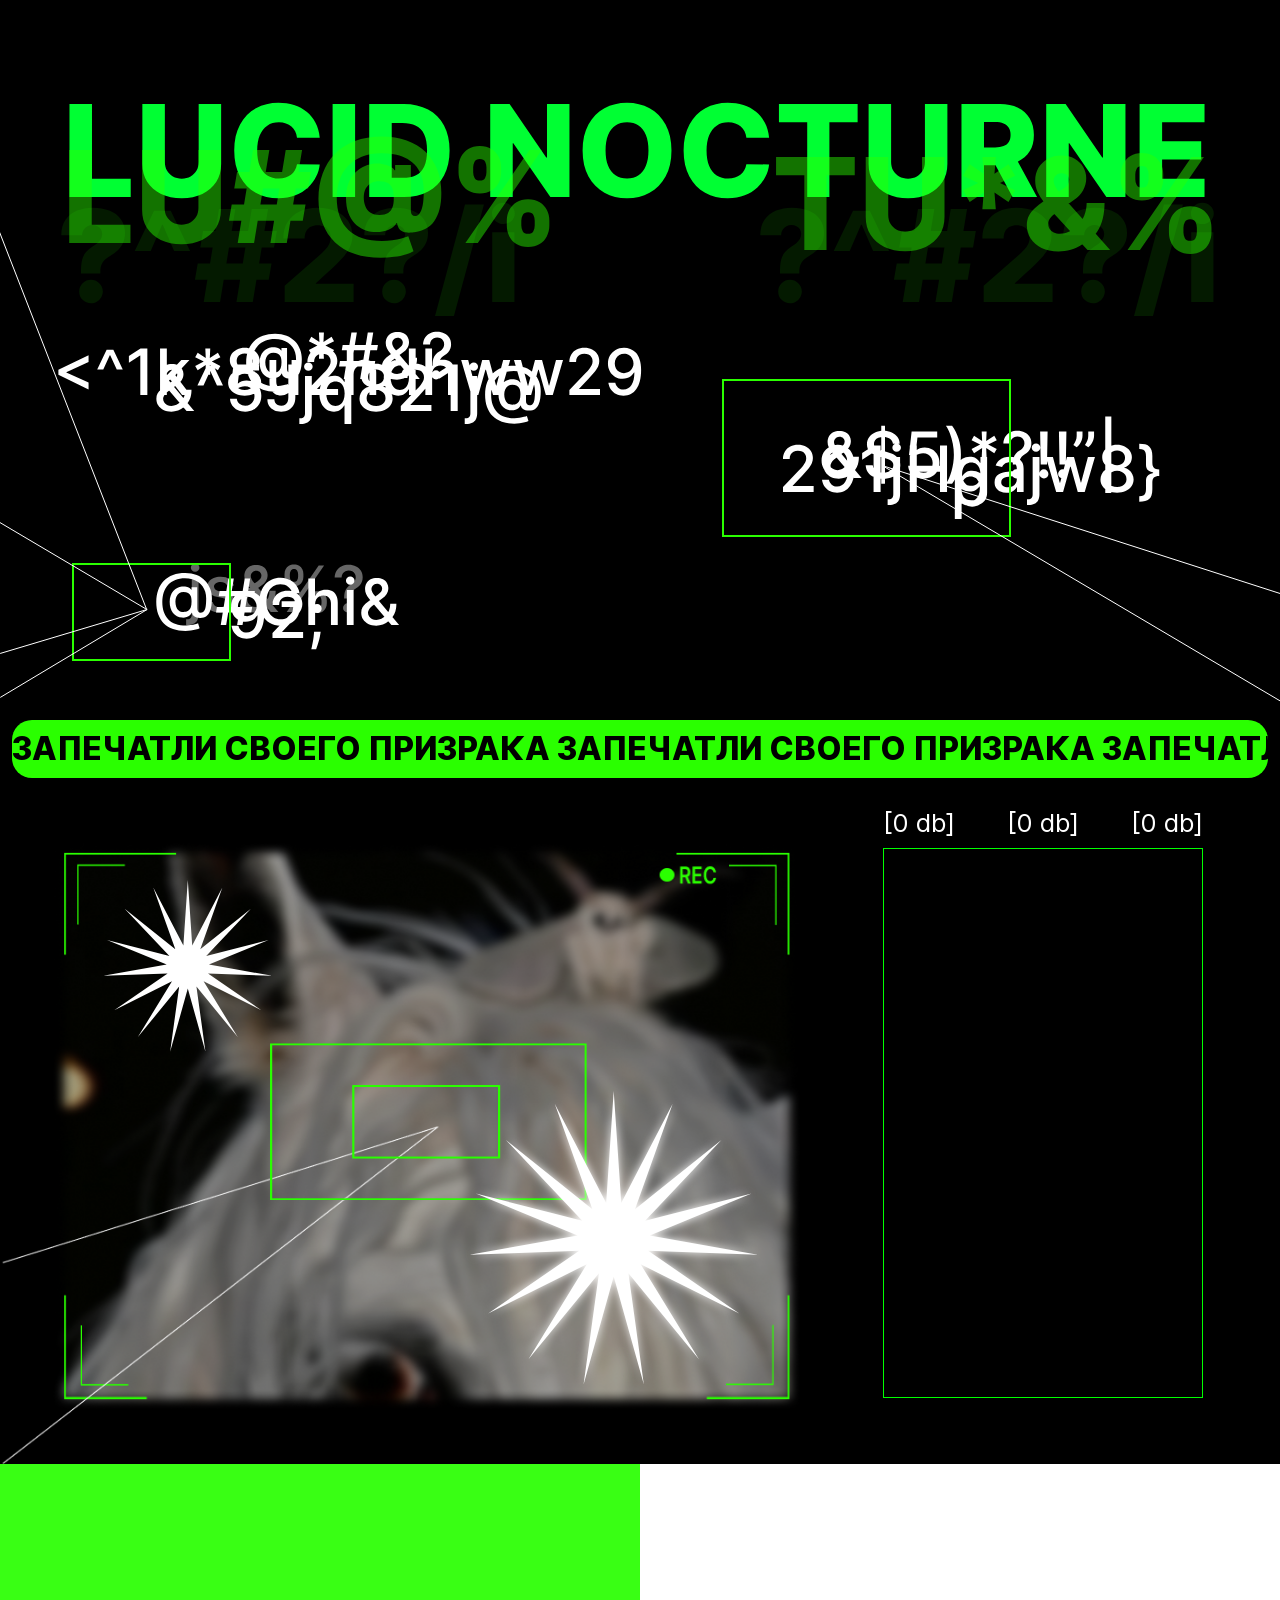
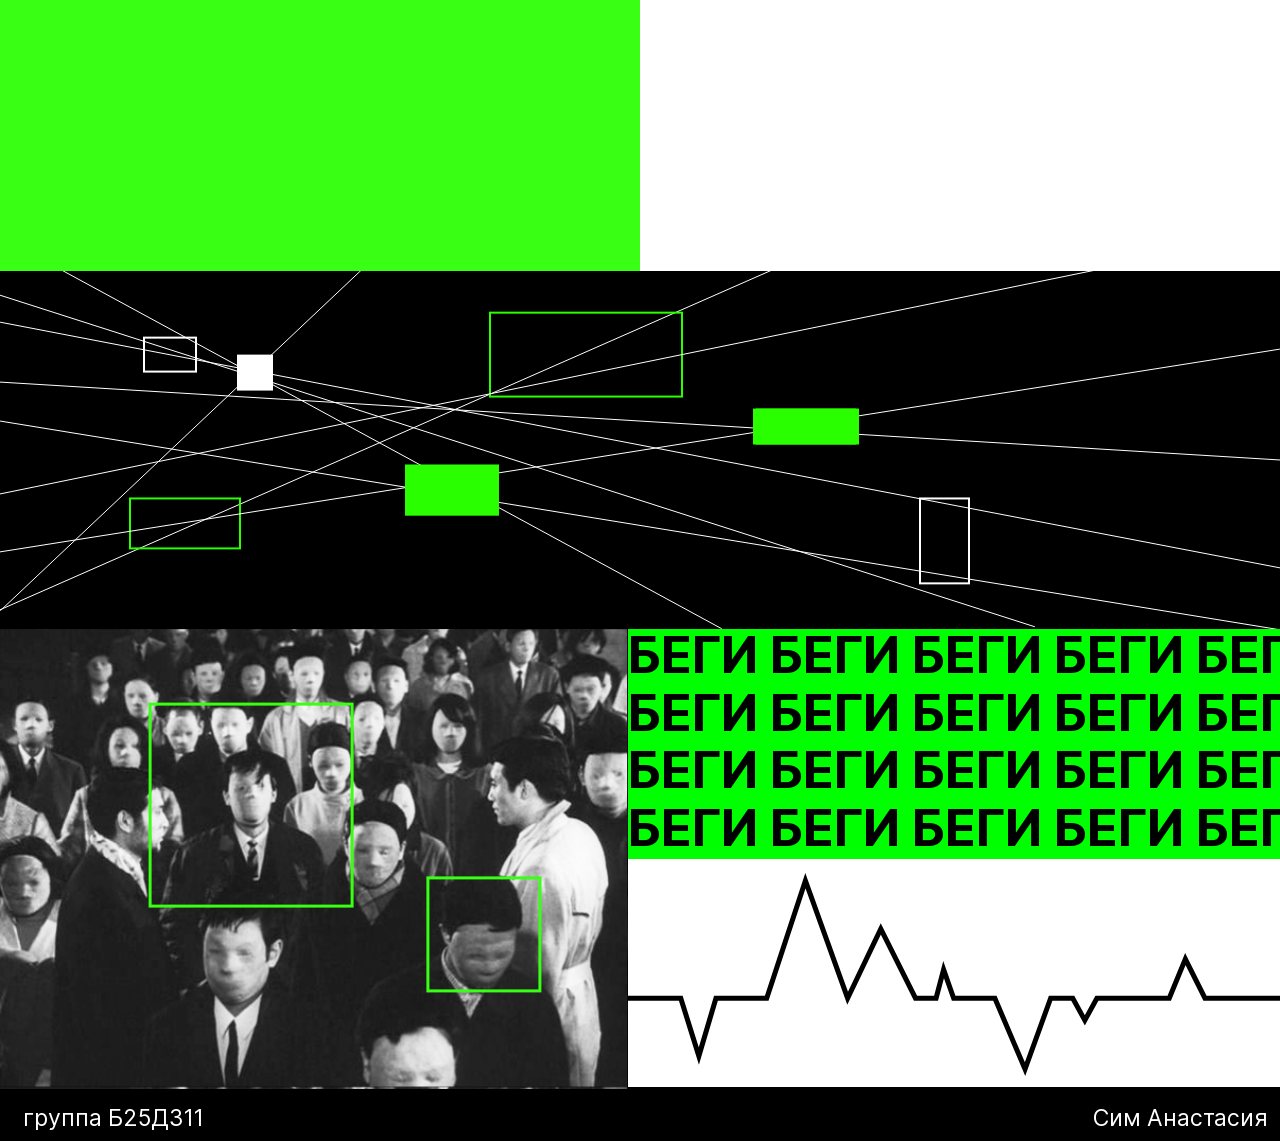
<file: index.html>
<!DOCTYPE html>
<html lang="ru">
  <head>
    <meta charset="UTF-8" />
    <meta name="viewport" content="width=device-width, initial-scale=1.0" />
    <link rel="stylesheet" href="stylesheets/style.css" />
    <title>lucidnocturne.web.poster</title>
  </head>

  <body>
    <!-- ПЕРВЫЙ ЭКРАН ПОКАДР АНИМАЦИЯ -->
    <section class="first.screen">
      <div class="perviscreen"></div>
    </section>
    <!-- БЕГУЩАЯ СТРОКА  -->
    <div class="row">
      <p class="run">
        ЗАПЕЧАТЛИ СВОЕГО ПРИЗРАКА ЗАПЕЧАТЛИ СВОЕГО ПРИЗРАКА ЗАПЕЧАТЛИ СВОЕГО
        ПРИЗРАКА ЗАПЕЧАТЛИ СВОЕГО ПРИЗРАКА ЗАПЕЧАТЛИ СВОЕГО ПРИЗРАКА ЗАПЕЧАТЛИ
        СВОЕГО ПРИЗРАКА
      </p>
    </div>
    <!-- 2 секция картинка объектива+шкала -->
    <section class="second-screen2">
      <!-- Контейнер для лошади и объектива -->
      <div class="image-container">
        <!-- Лошадь -->
        <div class="loshad">
          <img src="images/7.png" alt="Лошадь" />
        </div>

        <!-- Объектив камеры -->
        <div class="camera-lens">
          <img src="images/8.svg" alt="Объектив камеры" />
        </div>
      </div>
      <!-- Звезда 1 -->
      <div class="star star1">
        <img src="images/9.svg" alt="Звезда" />
      </div>

      <!-- Звезда 2 -->
      <div class="star star2">
        <img src="images/10.svg" alt="Звезда 2" />
      </div>

      <div class="db-meter">
        <div class="db-labels">
          <span class="db db1"></span>
          <span class="db db2"></span>
          <span class="db db3"></span>
        </div>
        <div class="meter">
          <div class="bars">
            <div class="bar a"></div>
            <div class="bar b"></div>
            <div class="bar c"></div>
            <div class="bar d"></div>
            <div class="bar e"></div>
            <div class="bar f"></div>
            <div class="bar g"></div>
            <div class="bar h"></div>
          </div>
        </div>
      </div>
    </section>
    <!-- 3 экран 2 блока -->
    <section class="section">
      <div class="left">
        <div class="falling-words-container">
          <!-- ОНО ВСЕГДА РЯДОМ -->
          <div class="falling-word word-1">О</div>
          <div class="falling-word word-2">Н</div>
          <div class="falling-word word-3">О</div>
          <div class="falling-word word-4"></div>
          <div class="falling-word word-5">В</div>
          <div class="falling-word word-6">С</div>
          <div class="falling-word word-7">Е</div>
          <div class="falling-word word-8">Г</div>
          <div class="falling-word word-9">Д</div>
          <div class="falling-word word-10">А</div>
          <div class="falling-word word-11"></div>
          <div class="falling-word word-12">Р</div>
          <div class="falling-word word-13">Я</div>
          <div class="falling-word word-14">Д</div>
          <div class="falling-word word-15">О</div>
          <div class="falling-word word-16">М</div>

          <!-- БЛИЖЕ ЧЕМ КАЖЕТСЯ -->
          <div class="falling-word word-17">Б</div>
          <div class="falling-word word-18">Л</div>
          <div class="falling-word word-19">И</div>
          <div class="falling-word word-20">Ж</div>
          <div class="falling-word word-21">Е</div>
          <div class="falling-word word-22"></div>
          <div class="falling-word word-23">Ч</div>
          <div class="falling-word word-24">Е</div>
          <div class="falling-word word-25">М</div>
          <div class="falling-word word-26"></div>
          <div class="falling-word word-27">К</div>
          <div class="falling-word word-28">А</div>
          <div class="falling-word word-29">Ж</div>
          <div class="falling-word word-30">Е</div>
          <div class="falling-word word-31">Т</div>
          <div class="falling-word word-32">С</div>
          <div class="falling-word word-33">Я</div>
        </div>
      </div>
      <!-- КРУГИ -->
      <div class="right">
        <div class="radar">
          <span></span><span></span><span></span><span></span><span></span>
          <span></span><span></span><span></span><span></span><span></span>
        </div>
      </div>
    </section>
    <!-- ЧЕТВЕРТЫЙ ЭКРАН ПОКАДР АНИМАЦИЯ -->
    <section class="fourth.screen">
      <div class="chetvertiscreen"></div>
    </section>

    <!-- ПОСЛ БЛОК -->
    <section class="lastblock">
      <section class="kartinka">
        <div class="square"></div>
        <div class="square2"></div>
      </section>
      <div class="block2textpulse">
        <div class="begitext">
          <div class="begi row1">
            БЕГИ БЕГИ БЕГИ БЕГИ БЕГИ БЕГИ БЕГИ БЕГИ БЕГИ БЕГИ БЕГИ БЕГИ БЕГИ
            БЕГИ БЕГИ БЕГИ БЕГИ БЕГИ БЕГИ БЕГИ БЕГИ БЕГИ БЕГИ БЕГИ БЕГИ БЕГИ
          </div>
          <div class="begi row2">
            БЕГИ БЕГИ БЕГИ БЕГИ БЕГИ БЕГИ БЕГИ БЕГИ БЕГИ БЕГИ БЕГИ БЕГИ БЕГИ
            БЕГИ БЕГИ БЕГИ БЕГИ БЕГИ БЕГИ БЕГИ БЕГИ БЕГИ БЕГИ БЕГИ БЕГИ БЕГИ
          </div>
          <div class="begi row3">
            БЕГИ БЕГИ БЕГИ БЕГИ БЕГИ БЕГИ БЕГИ БЕГИ БЕГИ БЕГИ БЕГИ БЕГИ БЕГИ
            БЕГИ БЕГИ БЕГИ БЕГИ БЕГИ БЕГИ БЕГИ БЕГИ БЕГИ БЕГИ БЕГИ БЕГИ БЕГИ
          </div>
          <div class="begi row4">
            БЕГИ БЕГИ БЕГИ БЕГИ БЕГИ БЕГИ БЕГИ БЕГИ БЕГИ БЕГИ БЕГИ БЕГИ БЕГИ
            БЕГИ БЕГИ БЕГИ БЕГИ БЕГИ БЕГИ БЕГИ БЕГИ БЕГИ БЕГИ БЕГИ БЕГИ БЕГИ
          </div>
        </div>
        <div class="pulse">
          <div class="imgpulse"></div>
        </div>
      </div>
    </section>
    <section class="footer">
      <div class="footertext">
        <span class="group">группа Б25ДЗ11</span>
        <span class="fio">Сим Анастасия</span>
      </div>
    </section>
  </body>
</html>
</file>
<file: stylesheets/style.css>
@import "reset.css";
@import "fonts.css";
@import "layout.css";
@import "adaptive.css";
@import "animation.css";
</file>
